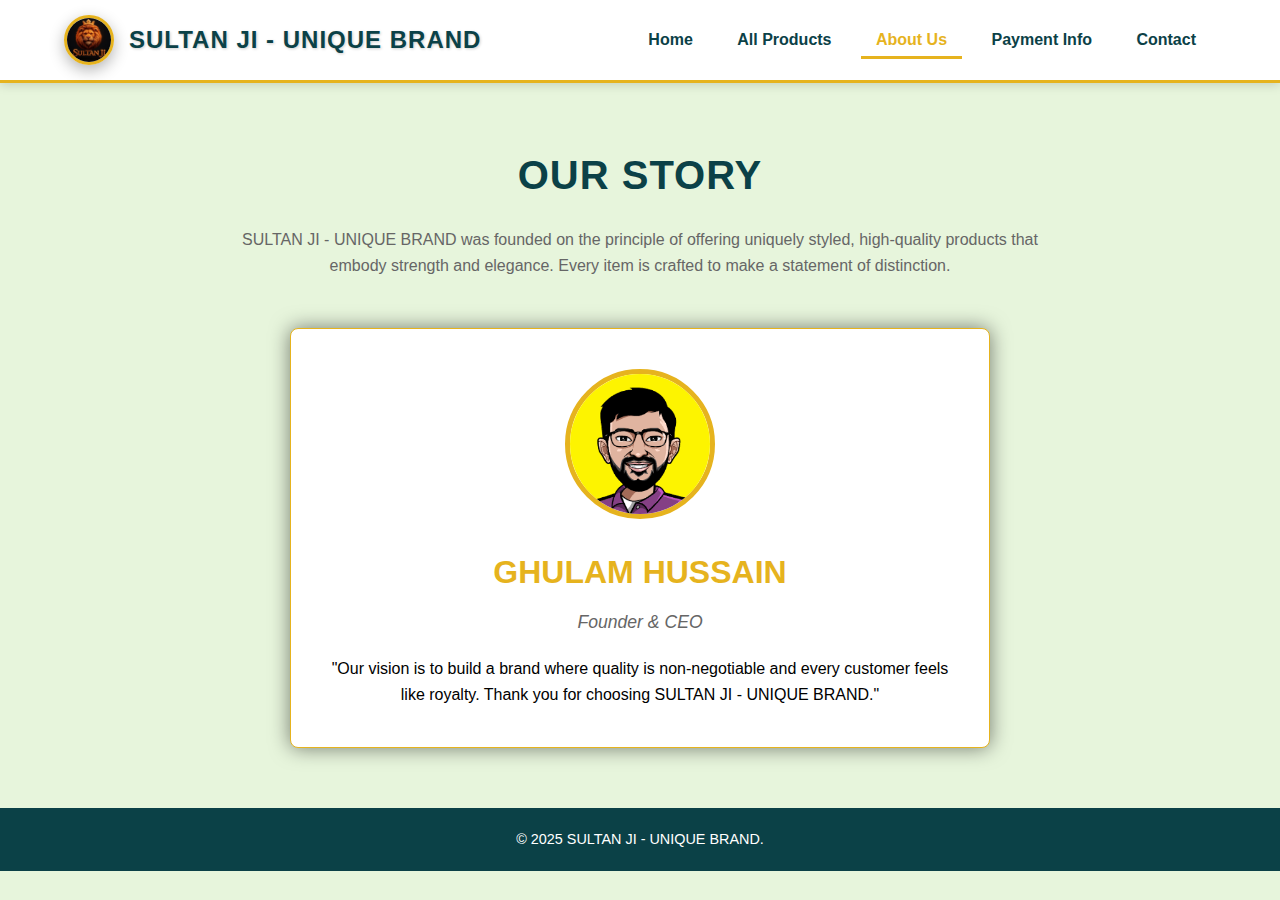
<file: about.html>
<!DOCTYPE html>
<html lang="en">

<head>
    <meta charset="UTF-8">
    <meta name="viewport" content="width=device-width, initial-scale=1.0">
    <title>SULTAN JI - UNIQUE BRAND | About Us</title>
    <link rel="stylesheet" href="style.css">
    <style>
        /* Specific styles for the About page */
        
        .ceo-card {
            background-color: var(--surface-color);
            padding: 40px;
            max-width: 700px;
            margin: 0 auto;
            border: 1px solid var(--primary-color);
            border-radius: 8px;
            box-shadow: 0 0 20px rgba(0, 0, 0, 0.5);
        }
        
        .ceo-pic {
            width: 150px;
            height: 150px;
            object-fit: cover;
            border-radius: 50%;
            border: 5px solid var(--primary-color);
            margin-bottom: 20px;
        }
    </style>
</head>

<body>

    <header class="luxury-header">
        <div class="logo-container">
            <img src="SULTAN_JI_LOGO.jpg" alt="Sultan Ji Logo" class="logo-img">
            <h1>SULTAN JI - UNIQUE BRAND</h1>
        </div>
        <nav>
            <a href="index.html">Home</a>
            <a href="products.html">All Products</a>
            <a href="about.html" class="active">About Us</a>
            <a href="payment.html">Payment Info</a>
            <a href="contact.html">Contact</a>
        </nav>
    </header>

    <section class="about-section">
        <h2>Our Story</h2>
        <p style="max-width: 800px; margin: 0 auto 50px; color: var(--subtle-text);">
            SULTAN JI - UNIQUE BRAND was founded on the principle of offering uniquely styled, high-quality products that embody strength and elegance. Every item is crafted to make a statement of distinction.
        </p>

        <div class="ceo-card">
            <img src="images (1).png" alt="CEO Ghulam Hussain" class="ceo-pic">
            <h3 style="color: var(--primary-color); font-size: 2em; margin-bottom: 10px;">GHULAM HUSSAIN</h3>
            <p style="font-size: 1.1em; color: var(--subtle-text); font-style: italic;">Founder & CEO</p>
            <p style="margin-top: 20px;">
                "Our vision is to build a brand where quality is non-negotiable and every customer feels like royalty. Thank you for choosing SULTAN JI - UNIQUE BRAND."
            </p>
        </div>
    </section>


    <footer>
        <p>&copy; 2025 SULTAN JI - UNIQUE BRAND.</p>
    </footer>

</body>

</html>
</file>
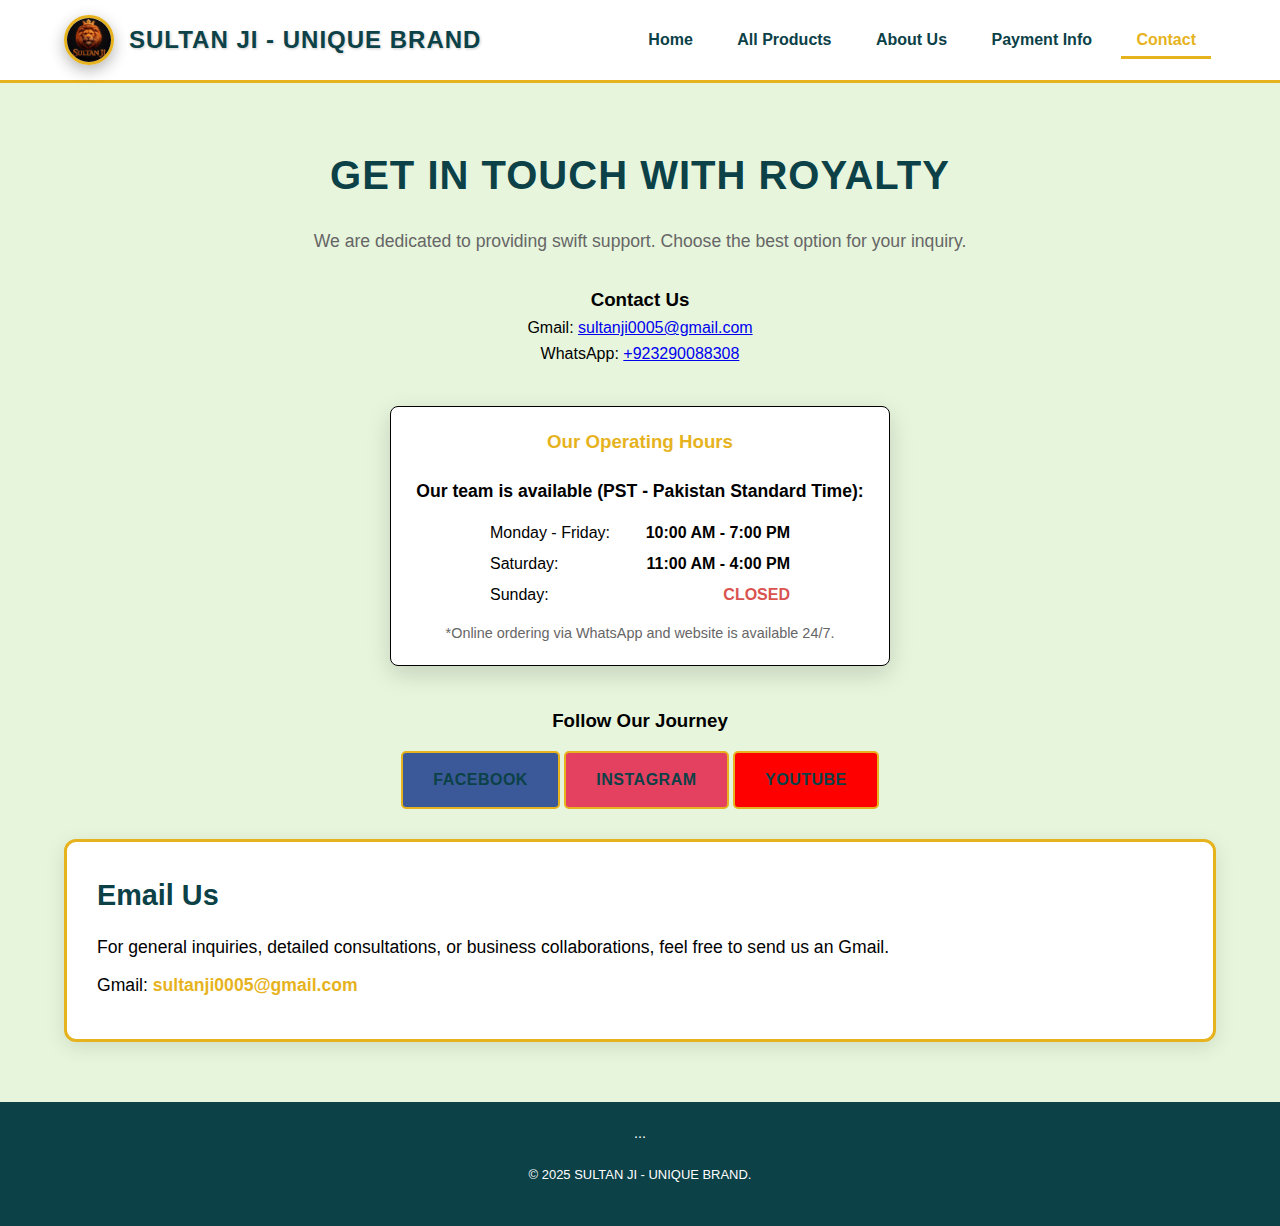
<file: contact.html>
<!DOCTYPE html>
<html lang="en">

<head>
    <meta charset="UTF-8">
    <meta name="viewport" content="width=device-width, initial-scale=1.0">
    <title>SULTAN JI - UNIQUE BRAND | Contact Us</title>
    <link rel="stylesheet" href="style.css">
</head>

<body>

    <header class="luxury-header">
        <div class="logo-container">
            <img src="SULTAN_JI_LOGO.jpg" alt="Sultan Ji Logo" class="logo-img">
            <h1>SULTAN JI - UNIQUE BRAND</h1>
        </div>
        <nav>
            <a href="index.html">Home</a>
            <a href="products.html">All Products</a>
            <a href="about.html">About Us</a>
            <a href="payment.html">Payment Info</a>
            <a href="contact.html" class="active">Contact</a>
        </nav>
    </header>

    <section class="contact-section">
        <h2>Get In Touch With Royalty</h2>
        <div class="contact-container">
            <p style="font-size: 1.1em; color: var(--subtle-text); margin-bottom: 30px;">
                We are dedicated to providing swift support. Choose the best option for your inquiry.
            </p>

            <div class="footer-section contact-info-footer">
                <h3>Contact Us</h3>
                <p>Gmail: <a href="mailto:sultanji0005@gmail.com">sultanji0005@gmail.com</a></p>
                <p>WhatsApp: <a href="https://wa.me/923290088308" target="_blank">+923290088308</a></p>
            </div>
        </div>
        </div>

        <div class="contact-box " style="margin-top: 40px; text-align: center; border: 1px solid var(--text-color); padding: 20px; border-radius: 8px; ">
            <h3>Our Operating Hours</h3>
            <p style="font-size: 1.1em; font-weight: bold; margin-bottom: 15px; ">
                Our team is available (PST - Pakistan Standard Time):
            </p>
            <ul style="list-style: none; padding: 0; max-width: 300px; margin: 0 auto; text-align: left; ">
                <li style="display: flex; justify-content: space-between; margin-bottom: 5px; ">
                    <span>Monday - Friday:</span>
                    <span style="font-weight: bold; ">10:00 AM - 7:00 PM</span>
                </li>
                <li style="display: flex; justify-content: space-between; margin-bottom: 5px; ">
                    <span>Saturday:</span>
                    <span style="font-weight: bold; ">11:00 AM - 4:00 PM</span>
                </li>
                <li style="display: flex; justify-content: space-between; ">
                    <span>Sunday:</span>
                    <span style="font-weight: bold; color: #d9534f; ">CLOSED</span>
                </li>
            </ul>
            <p style="font-size: 0.9em; margin-top: 15px; color: var(--subtle-text); ">
                *Online ordering via WhatsApp and website is available 24/7.
            </p>
        </div>
        <div class="social-links-contact ">
            <h3>Follow Our Journey</h3>
            <div class="social-btn-group ">
                <a href="https://www.facebook.com/profile.php?id=61578624743232https://www.facebook.com/profile.php?id=61578624743232" target="_blank " class="luxury-btn " style="background-color: #3b5998; ">Facebook</a>
                <a href="https://www.instagram.com/sult.anji_official" target="_blank " class="luxury-btn " style="background-color: #E4405F; ">Instagram</a>
                <a href="# " target="_blank " class="luxury-btn " style="background-color: #ff0000; ">Youtube</a>
            </div>
        </div>

        </div>
        <div class="detail-item">
            <h3>Email Us</h3>
            <p>For general inquiries, detailed consultations, or business collaborations, feel free to send us an Gmail.</p>

            <p>Gmail: <a href="mailto:sultanji0005@gmail.com">sultanji0005@gmail.com</a></p>

        </div>
        </div>
        </div>
    </section>

    <footer>
        ...
        </div>
        </section>

        <footer>
            <p>&copy; 2025 SULTAN JI - UNIQUE BRAND.</p>
        </footer>

</body>

</html>
</file>
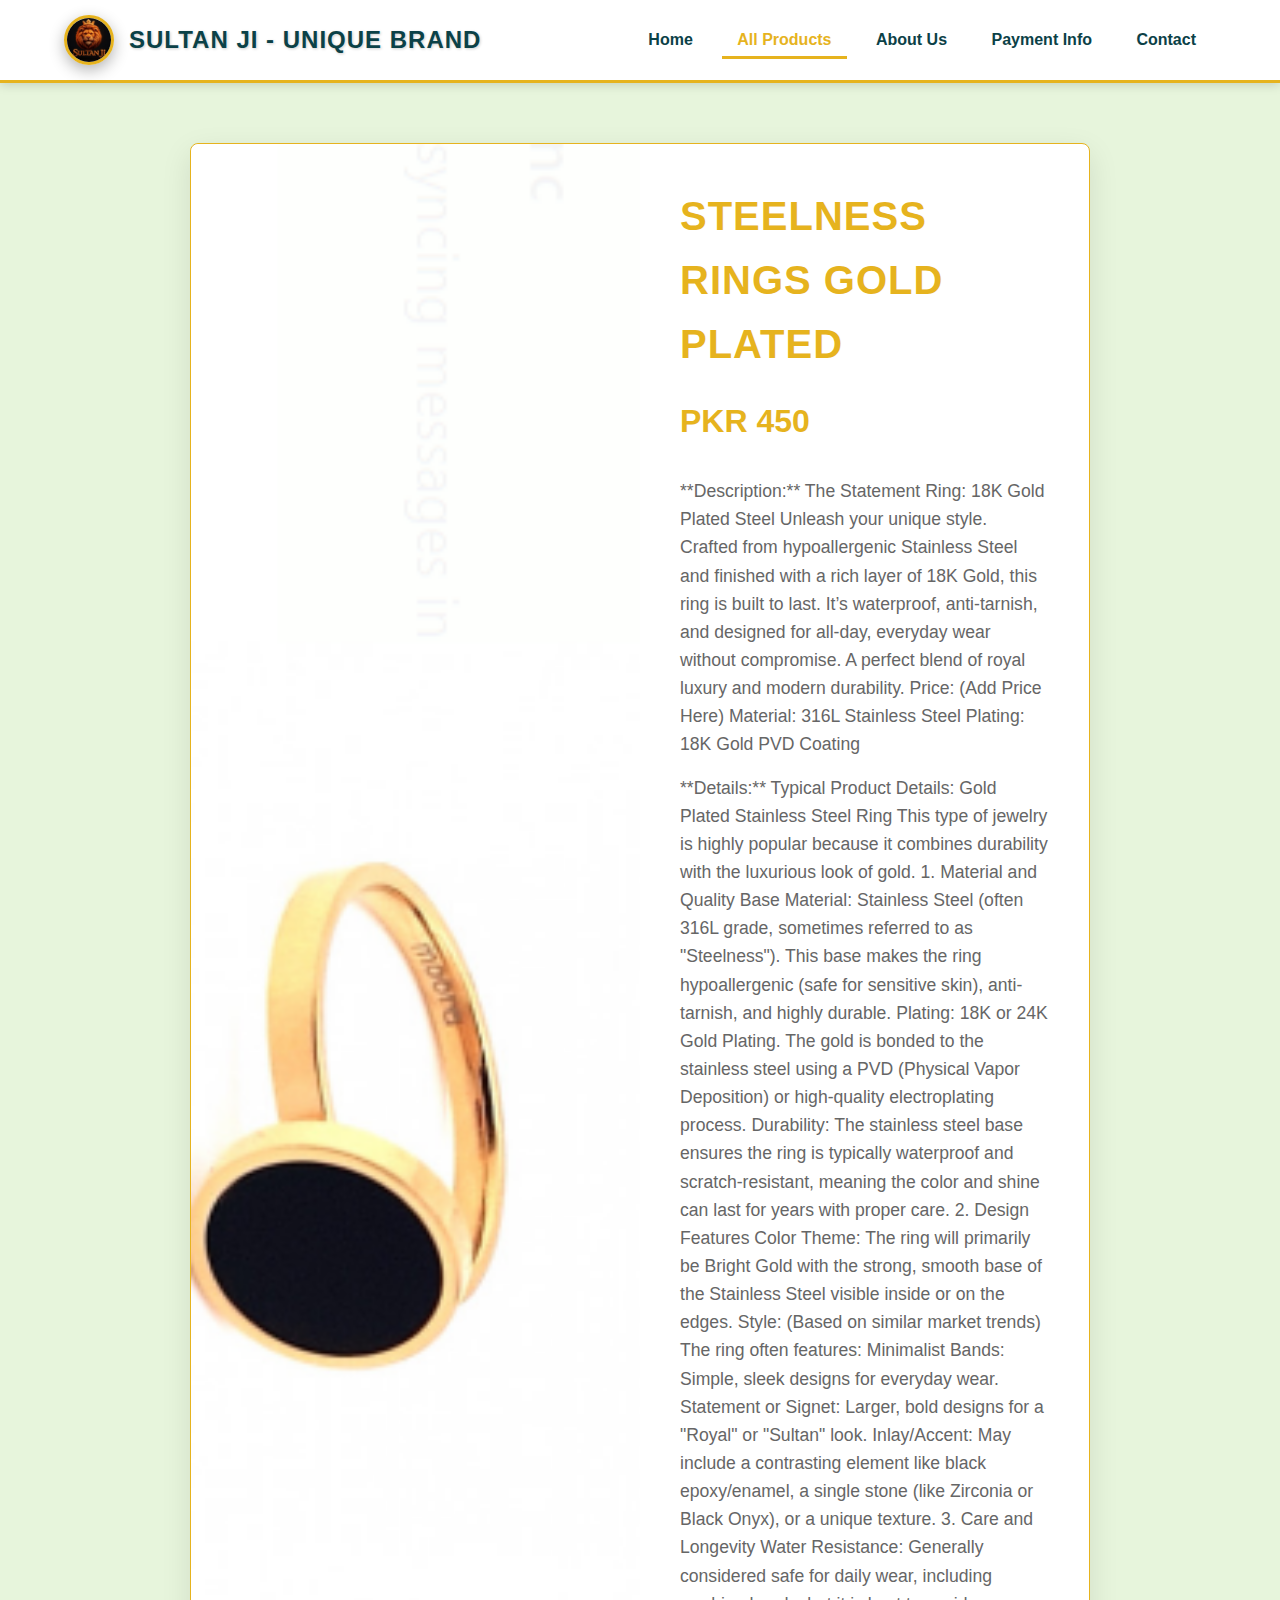
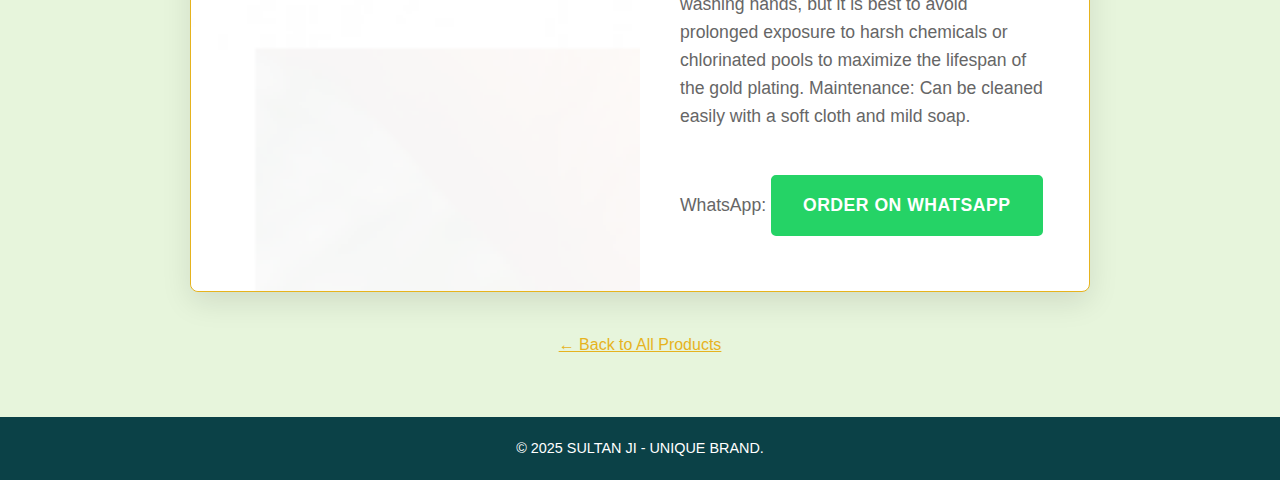
<file: detail-product1.html>
<!DOCTYPE html>
<html lang="en">

<head>
    <meta charset="UTF-8">
    <meta name="viewport" content="width=device-width, initial-scale=1.0">
    <title>SULTAN JI | Steelness rings gold plated</title>
    <link rel="stylesheet" href="style.css">
    <style>
        /* Specific styles for the Detail page */
        
        .detail-card {
            display: flex;
            max-width: 900px;
            margin: 0 auto;
            background-color: var(--surface-color);
            border: 1px solid var(--primary-color);
            border-radius: 8px;
            text-align: left;
        }
        
        .detail-card img {
            width: 50%;
            object-fit: cover;
            border-radius: 8px 0 0 8px;
        }
        
        .product-info-detail {
            width: 50%;
            padding: 40px;
        }
        
        .product-info-detail h2 {
            text-align: left;
            margin-bottom: 20px;
            font-size: 2.5em;
        }
        
        .product-info-detail .price {
            font-size: 2em;
            color: var(--primary-color);
            margin-bottom: 30px;
            font-weight: bold;
        }
        
        .product-info-detail p {
            margin-bottom: 15px;
            color: var(--subtle-text);
        }
        
        .whatsapp-btn {
            margin-top: 30px;
        }
    </style>
</head>

<body>

    <header class="luxury-header">
        <div class="logo-container">
            <img src="SULTAN_JI_LOGO.jpg" alt="Sultan Ji Logo" class="logo-img">
            <h1>SULTAN JI - UNIQUE BRAND</h1>
        </div>
        <nav>
            <a href="index.html">Home</a>
            <a href="products.html" class="active">All Products</a>
            <a href="about.html">About Us</a>
            <a href="payment.html">Payment Info</a>
            <a href="contact.html">Contact</a>
        </nav>
    </header>

    <section class="product-detail-section">
        <div class="detail-card">
            <img src="product1.png" alt="Golden Emblem Shirt">
            <div class="product-info-detail">
                <h2>Steelness rings gold plated</h2>
                <p class="price">PKR 450</p>
                <p>
                    **Description:** The Statement Ring: 18K Gold Plated Steel Unleash your unique style. Crafted from hypoallergenic Stainless Steel and finished with a rich layer of 18K Gold, this ring is built to last. It’s waterproof, anti-tarnish, and designed for all-day,
                    everyday wear without compromise. A perfect blend of royal luxury and modern durability. Price: (Add Price Here) Material: 316L Stainless Steel Plating: 18K Gold PVD Coating
                </p>
                <p>
                    **Details:** Typical Product Details: Gold Plated Stainless Steel Ring This type of jewelry is highly popular because it combines durability with the luxurious look of gold. 1. Material and Quality Base Material: Stainless Steel (often 316L grade, sometimes
                    referred to as "Steelness"). This base makes the ring hypoallergenic (safe for sensitive skin), anti-tarnish, and highly durable. Plating: 18K or 24K Gold Plating. The gold is bonded to the stainless steel using a PVD (Physical Vapor
                    Deposition) or high-quality electroplating process. Durability: The stainless steel base ensures the ring is typically waterproof and scratch-resistant, meaning the color and shine can last for years with proper care. 2. Design Features
                    Color Theme: The ring will primarily be Bright Gold with the strong, smooth base of the Stainless Steel visible inside or on the edges. Style: (Based on similar market trends) The ring often features: Minimalist Bands: Simple, sleek
                    designs for everyday wear. Statement or Signet: Larger, bold designs for a "Royal" or "Sultan" look. Inlay/Accent: May include a contrasting element like black epoxy/enamel, a single stone (like Zirconia or Black Onyx), or a unique
                    texture. 3. Care and Longevity Water Resistance: Generally considered safe for daily wear, including washing hands, but it is best to avoid prolonged exposure to harsh chemicals or chlorinated pools to maximize the lifespan of the
                    gold plating. Maintenance: Can be cleaned easily with a soft cloth and mild soap.
                </p>
                <p>WhatsApp:
                    <a href="https://wa.me/923290088308?text=Hello%20Sultan%20Ji,%20I%20want%20to%20order%20Steelness rings gold plated%20(PKR%450)" target="_blank" +923290088308 class="whatsapp-btn luxury-btn" a>
                Order on WhatsApp
                </a>
            </div>
        </div>
        <a href="products.html" style="margin-top: 40px; display: block; color: var(--primary-color);">← Back to All Products</a>
    </section>

    <footer>
        <p>&copy; 2025 SULTAN JI - UNIQUE BRAND.</p>
    </footer>

</body>

</html>
</file>
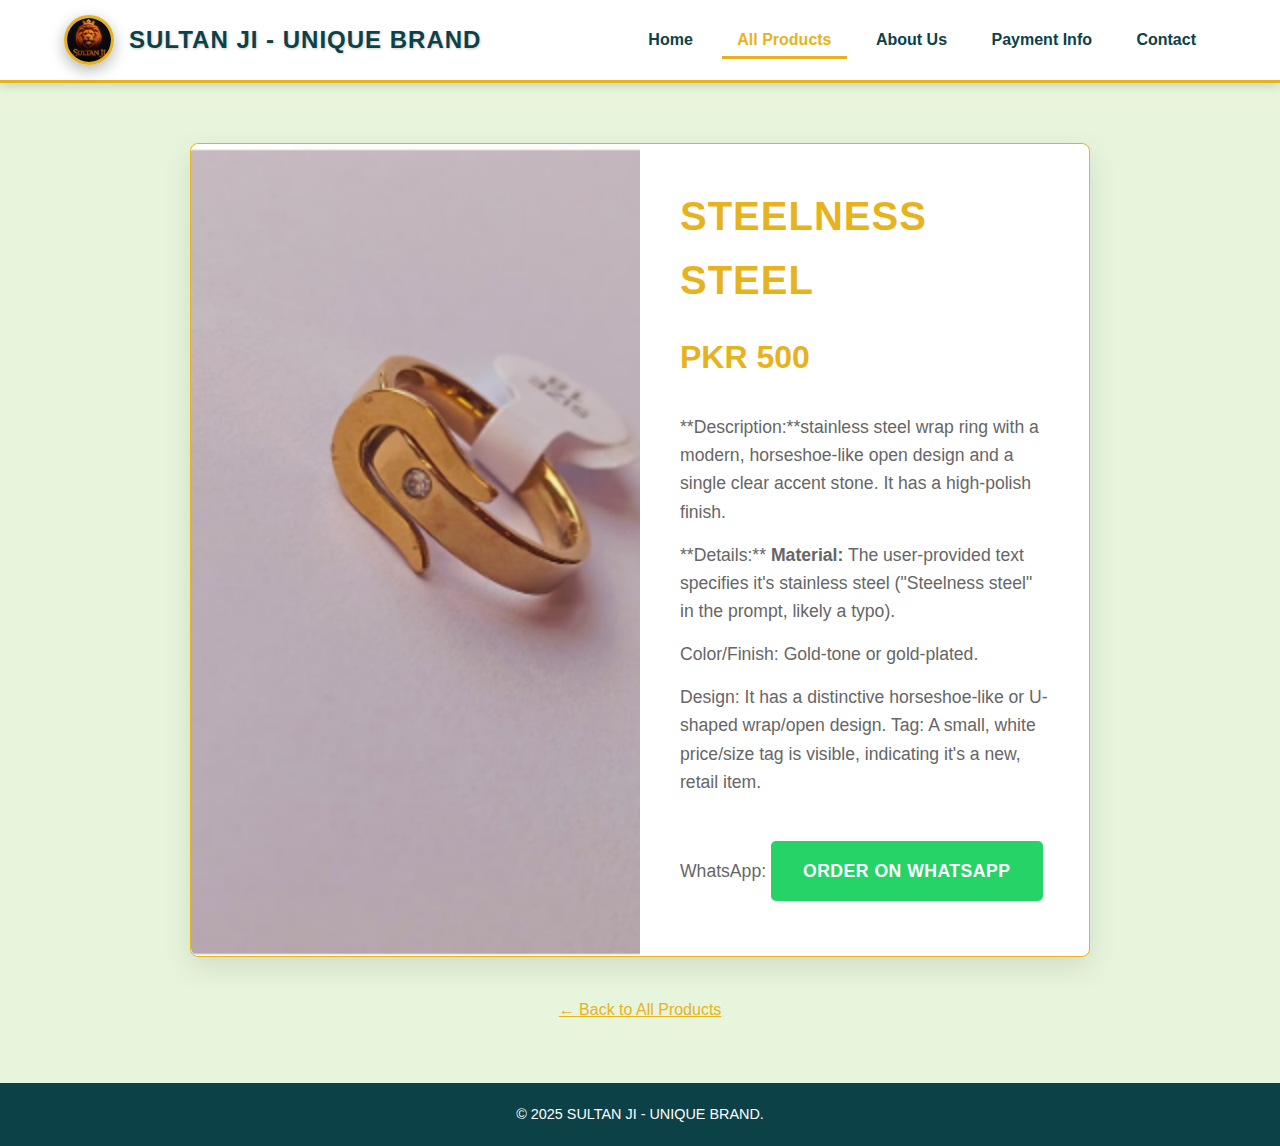
<file: detail-product2.html>
<!DOCTYPE html>
<html lang="en">

<head>
    <meta charset="UTF-8">
    <meta name="viewport" content="width=device-width, initial-scale=1.0">
    <title>SULTAN JI | Steelness steel
        <!DOCTYPE html>
        <html lang="en">

        <head>
            <meta charset="UTF-8">
            <meta name="viewport" content="width=device-width, initial-scale=1.0">
            <title>SULTAN JI | Steelness steel</title>
            <link rel="stylesheet" href="style.css">
            <style>
                /* Specific styles for the Detail page */
                
                .detail-card {
                    display: flex;
                    max-width: 900px;
                    margin: 0 auto;
                    background-color: var(--surface-color);
                    border: 1px solid var(--primary-color);
                    border-radius: 8px;
                    text-align: left;
                }
                
                .detail-card img {
                    width: 50%;
                    object-fit: cover;
                    border-radius: 8px 0 0 8px;
                }
                
                .product-info-detail {
                    width: 50%;
                    padding: 40px;
                }
                
                .product-info-detail h2 {
                    text-align: left;
                    margin-bottom: 20px;
                    font-size: 2.5em;
                }
                
                .product-info-detail .price {
                    font-size: 2em;
                    color: var(--primary-color);
                    margin-bottom: 30px;
                    font-weight: bold;
                }
                
                .product-info-detail p {
                    margin-bottom: 15px;
                    color: var(--subtle-text);
                }
                
                .whatsapp-btn {
                    margin-top: 30px;
                }
            </style>
        </head>

        <body>

            <header class="luxury-header">
                <div class="logo-container">
                    <img src="SULTAN_JI_LOGO.jpg" alt="Sultan Ji Logo" class="logo-img">
                    <h1>SULTAN JI - UNIQUE BRAND</h1>
                </div>
                <nav>
                    <a href="index.html">Home</a>
                    <a href="products.html" class="active">All Products</a>
                    <a href="about.html">About Us</a>
                    <a href="payment.html">Payment Info</a>
                    <a href="contact.html">Contact</a>
                </nav>
            </header>

            <section class="product-detail-section">
                <div class="detail-card">
                    <img src="Screenshot .png" alt="Steelness steel">
                    <div class="product-info-detail">
                        <h2> Steelness steel</h2>
                        <p class="price">PKR 500</p>
                        <p>
                            **Description:**stainless steel wrap ring with a modern, horseshoe-like open design and a single clear accent stone. It has a high-polish finish.
                            <p>
                                **Details:**
                                <B> Material:</B> The user-provided text specifies it's stainless steel ("Steelness steel" in the prompt, likely a typo).</p>
                            <p> Color/Finish: Gold-tone or gold-plated.</p>
                            <p> Design: It has a distinctive horseshoe-like or U-shaped wrap/open design. Tag: A small, white price/size tag is visible, indicating it's a new, retail item.
                            </p>
                            <p>WhatsApp:
                                <a href="https://wa.me/923290088308?text=Hello%20Sultan%20Ji,%20I%20want%20to%20order%20 Steelness steel%20(PKR%500)" target="_blank" +923290088308 class="whatsapp-btn luxury-btn" a>
                Order on WhatsApp
                </a>
                    </div>
                </div>
                <a href="products.html" style="margin-top: 40px; display: block; color: var(--primary-color);">← Back to All Products</a>
            </section>


        </body>


        <link rel="stylesheet" href="style.css">
        <style>
            /* Specific styles for the Detail page */
            
            .detail-card {
                display: flex;
                max-width: 900px;
                margin: 0 auto;
                background-color: var(--surface-color);
                border: 1px solid var(--primary-color);
                border-radius: 8px;
                text-align: left;
            }
            
            .detail-card img {
                width: 50%;
                object-fit: cover;
                border-radius: 8px 0 0 8px;
            }
            
            .product-info-detail {
                width: 50%;
                padding: 40px;
            }
            
            .product-info-detail h2 {
                text-align: left;
                margin-bottom: 20px;
                font-size: 2.5em;
            }
            
            .product-info-detail .price {
                font-size: 2em;
                color: var(--primary-color);
                margin-bottom: 30px;
                font-weight: bold;
            }
            
            .product-info-detail p {
                margin-bottom: 15px;
                color: var(--subtle-text);
            }
            
            .whatsapp-btn {
                margin-top: 30px;
            }
        </style>
</head>


<footer>
    <p>&copy; 2025 SULTAN JI - UNIQUE BRAND.</p>
</footer>

</body>

</html>
</file>
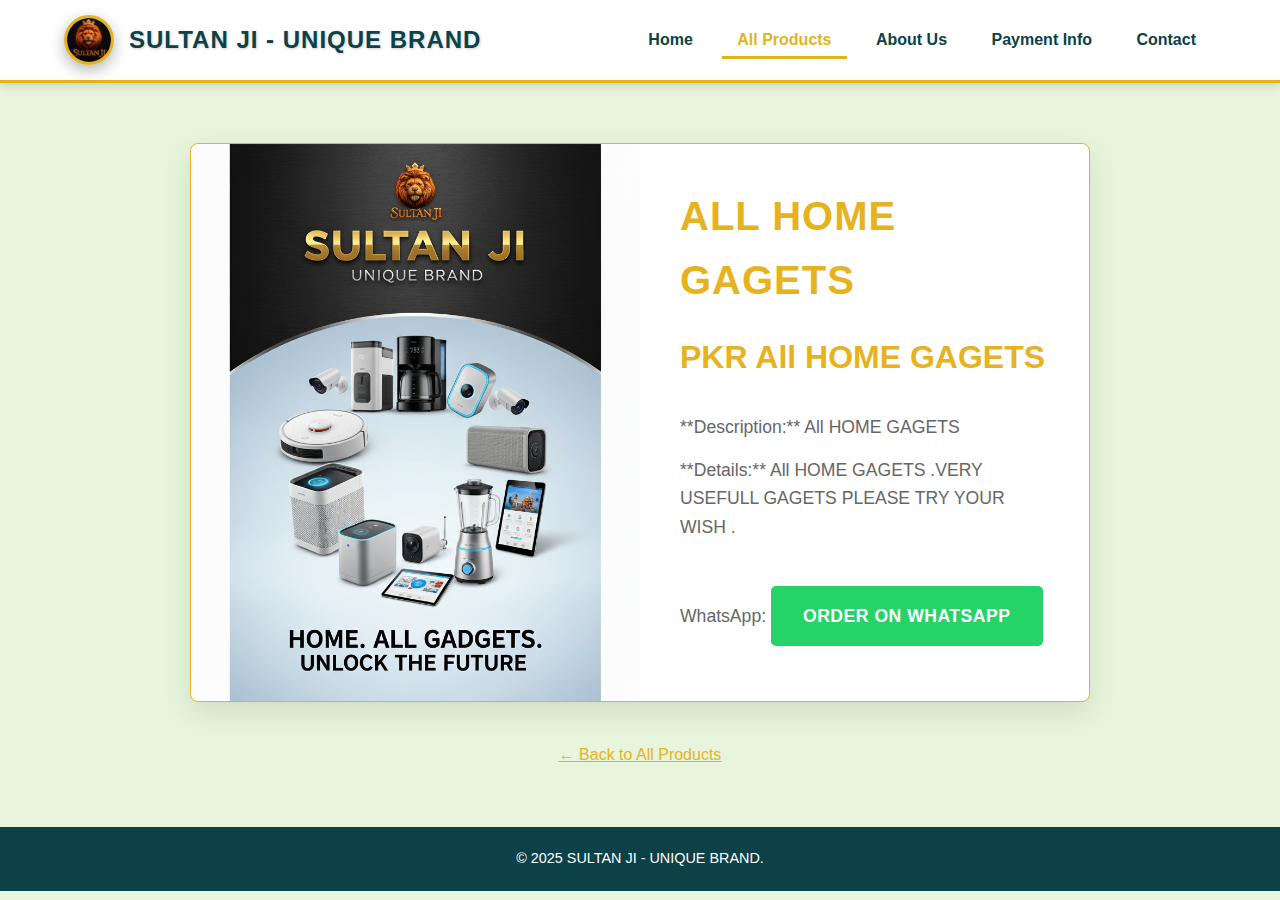
<file: detail-product3.html>
<!DOCTYPE html>
<html lang="en">

<head>
    <meta charset="UTF-8">
    <meta name="viewport" content="width=device-width, initial-scale=1.0">
    <title>SULTAN JI | All HOME GAGETS </title>
    <link rel="stylesheet" href="style.css">
    <style>
        /* Specific styles for the Detail page */
        
        .detail-card {
            display: flex;
            max-width: 900px;
            margin: 0 auto;
            background-color: var(--surface-color);
            border: 1px solid var(--primary-color);
            border-radius: 8px;
            text-align: left;
        }
        
        .detail-card img {
            width: 50%;
            object-fit: cover;
            border-radius: 8px 0 0 8px;
        }
        
        .product-info-detail {
            width: 50%;
            padding: 40px;
        }
        
        .product-info-detail h2 {
            text-align: left;
            margin-bottom: 20px;
            font-size: 2.5em;
        }
        
        .product-info-detail .price {
            font-size: 2em;
            color: var(--primary-color);
            margin-bottom: 30px;
            font-weight: bold;
        }
        
        .product-info-detail p {
            margin-bottom: 15px;
            color: var(--subtle-text);
        }
        
        .whatsapp-btn {
            margin-top: 30px;
        }
    </style>
</head>

<body>

    <header class="luxury-header">
        <div class="logo-container">
            <img src="SULTAN_JI_LOGO.jpg" alt="Sultan Ji Logo" class="logo-img">
            <h1>SULTAN JI - UNIQUE BRAND</h1>
        </div>
        <nav>
            <a href="index.html">Home</a>
            <a href="products.html" class="active">All Products</a>
            <a href="about.html">About Us</a>
            <a href="payment.html">Payment Info</a>
            <a href="contact.html">Contact</a>
        </nav>
    </header>

    <section class="product-detail-section">
        <div class="detail-card">
            <img src="HOME GAGETS.png" alt="All HOME GAGETS">
            <div class="product-info-detail">
                <h2> All HOME GAGETS</h2>
                <p class="price">PKR All HOME GAGETS</p>
                <p>
                    **Description:** All HOME GAGETS
                </p>
                <p>
                    **Details:** All HOME GAGETS .VERY USEFULL GAGETS PLEASE TRY YOUR WISH .
                </p>
                <p>WhatsApp:
                    <a href="https://wa.me/923290088308?text=Hello%20Sultan%20Ji,%20I%20want%20to%20order%20 All HOME GAGETS%20(PKR%)" target="_blank" +923290088308 class="whatsapp-btn luxury-btn" a>
                Order on WhatsApp
                </a>
            </div>
        </div>
        <a href="products.html" style="margin-top: 40px; display: block; color: var(--primary-color);">← Back to All Products</a>
    </section>

    <footer>
        <p>&copy; 2025 SULTAN JI - UNIQUE BRAND.</p>
    </footer>

</body>

</html>
</file>
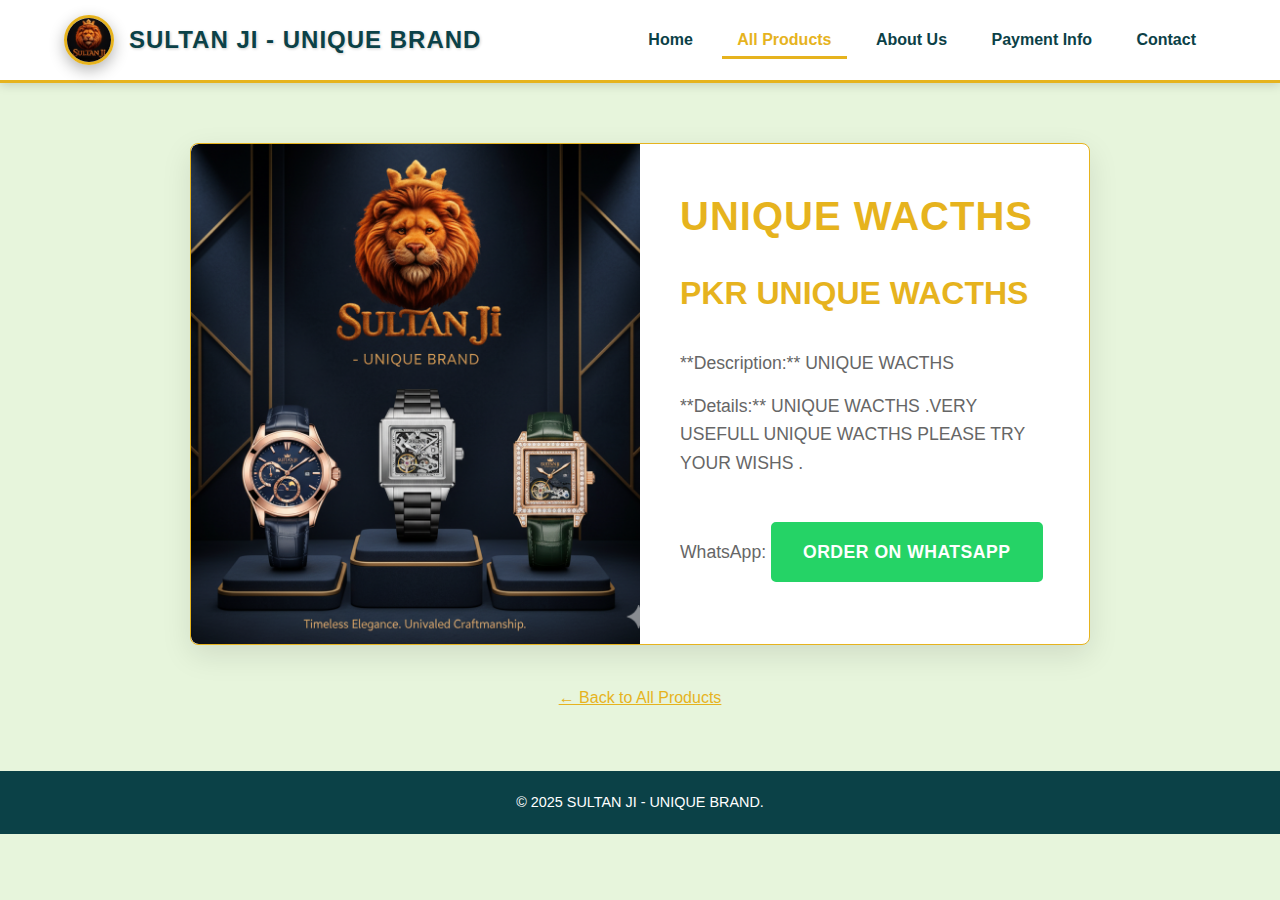
<file: detail-product4.HTML>
<!DOCTYPE html>
<html lang="en">

<head>
    <meta charset="UTF-8">
    <meta name="viewport" content="width=device-width, initial-scale=1.0">
    <title>SULTAN JI | UNIQUE WACTHS </title>
    <link rel="stylesheet" href="style.css">
    <style>
        /* Specific styles for the Detail page */
        
        .detail-card {
            display: flex;
            max-width: 900px;
            margin: 0 auto;
            background-color: var(--surface-color);
            border: 1px solid var(--primary-color);
            border-radius: 8px;
            text-align: left;
        }
        
        .detail-card img {
            width: 50%;
            object-fit: cover;
            border-radius: 8px 0 0 8px;
        }
        
        .product-info-detail {
            width: 50%;
            padding: 40px;
        }
        
        .product-info-detail h2 {
            text-align: left;
            margin-bottom: 20px;
            font-size: 2.5em;
        }
        
        .product-info-detail .price {
            font-size: 2em;
            color: var(--primary-color);
            margin-bottom: 30px;
            font-weight: bold;
        }
        
        .product-info-detail p {
            margin-bottom: 15px;
            color: var(--subtle-text);
        }
        
        .whatsapp-btn {
            margin-top: 30px;
        }
    </style>
</head>

<body>

    <header class="luxury-header">
        <div class="logo-container">
            <img src="SULTAN_JI_LOGO.jpg" alt="Sultan Ji Logo" class="logo-img">
            <h1>SULTAN JI - UNIQUE BRAND</h1>
        </div>
        <nav>
            <a href="index.html">Home</a>
            <a href="products.html" class="active">All Products</a>
            <a href="about.html">About Us</a>
            <a href="payment.html">Payment Info</a>
            <a href="contact.html">Contact</a>
        </nav>
    </header>

    <section class="product-detail-section">
        <div class="detail-card">
            <img src="UNIQUE WACTHS.png" alt="UNIQUE WACTH">
            <div class="product-info-detail">
                <h2>UNIQUE WACTHS</h2>
                <p class="price">PKR UNIQUE WACTHS</p>
                <p>
                    **Description:** UNIQUE WACTHS
                </p>
                <p>
                    **Details:** UNIQUE WACTHS .VERY USEFULL UNIQUE WACTHS PLEASE TRY YOUR WISHS .
                </p>
                <p>WhatsApp:
                    <a href="https://wa.me/923290088308?text=Hello%20Sultan%20Ji,%20I%20want%20to%20order%20UNIQUE WACTHS%20(PKR%)" target="_blank" +923290088308 class="whatsapp-btn luxury-btn" a>
                Order on WhatsApp
                </a>
            </div>
        </div>
        <a href="products.html" style="margin-top: 40px; display: block; color: var(--primary-color);">← Back to All Products</a>
    </section>

    <footer>
        <p>&copy; 2025 SULTAN JI - UNIQUE BRAND.</p>
    </footer>

</body>

</html>
</file>
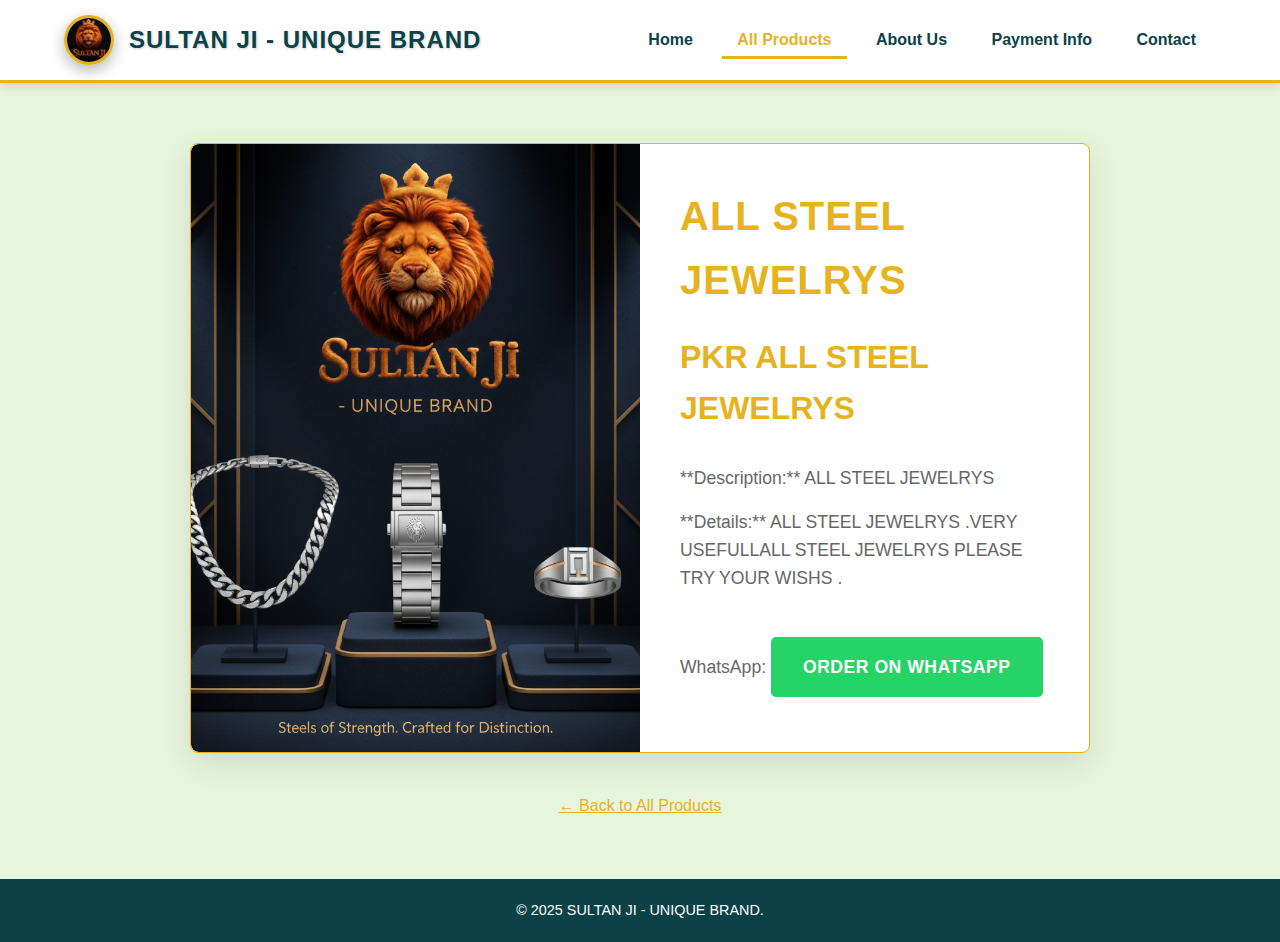
<file: detail-product5.html>
<!DOCTYPE html>
<html lang="en">

<head>
    <meta charset="UTF-8">
    <meta name="viewport" content="width=device-width, initial-scale=1.0">
    <title>SULTAN JI | ALL STEEL JEWELRYS </title>
    <link rel="stylesheet" href="style.css">
    <style>
        /* Specific styles for the Detail page */
        
        .detail-card {
            display: flex;
            max-width: 900px;
            margin: 0 auto;
            background-color: var(--surface-color);
            border: 1px solid var(--primary-color);
            border-radius: 8px;
            text-align: left;
        }
        
        .detail-card img {
            width: 50%;
            object-fit: cover;
            border-radius: 8px 0 0 8px;
        }
        
        .product-info-detail {
            width: 50%;
            padding: 40px;
        }
        
        .product-info-detail h2 {
            text-align: left;
            margin-bottom: 20px;
            font-size: 2.5em;
        }
        
        .product-info-detail .price {
            font-size: 2em;
            color: var(--primary-color);
            margin-bottom: 30px;
            font-weight: bold;
        }
        
        .product-info-detail p {
            margin-bottom: 15px;
            color: var(--subtle-text);
        }
        
        .whatsapp-btn {
            margin-top: 30px;
        }
    </style>
</head>

<body>

    <header class="luxury-header">
        <div class="logo-container">
            <img src="SULTAN_JI_LOGO.jpg" alt="Sultan Ji Logo" class="logo-img">
            <h1>SULTAN JI - UNIQUE BRAND</h1>
        </div>
        <nav>
            <a href="index.html">Home</a>
            <a href="products.html" class="active">All Products</a>
            <a href="about.html">About Us</a>
            <a href="payment.html">Payment Info</a>
            <a href="contact.html">Contact</a>
        </nav>
    </header>

    <section class="product-detail-section">
        <div class="detail-card">
            <img src="ALL STEEL JEWELRYS.png" alt="ALL STEEL JEWELRYS">
            <div class="product-info-detail">
                <h2>ALL STEEL JEWELRYS</h2>
                <p class="price">PKR ALL STEEL JEWELRYS</p>
                <p>
                    **Description:** ALL STEEL JEWELRYS
                </p>
                <p>
                    **Details:** ALL STEEL JEWELRYS .VERY USEFULLALL STEEL JEWELRYS PLEASE TRY YOUR WISHS .
                </p>
                <p>WhatsApp:
                    <a href="https://wa.me/923290088308?text=Hello%20Sultan%20Ji,%20I%20want%20to%20order%20ALL STEEL JEWELRYS%20(PKR%)" target="_blank" +923290088308 class="whatsapp-btn luxury-btn" a>
                Order on WhatsApp
                </a>
            </div>
        </div>
        <a href="products.html" style="margin-top: 40px; display: block; color: var(--primary-color);">← Back to All Products</a>
    </section>

    <footer>
        <p>&copy; 2025 SULTAN JI - UNIQUE BRAND.</p>
    </footer>

</body>

</html>
</file>
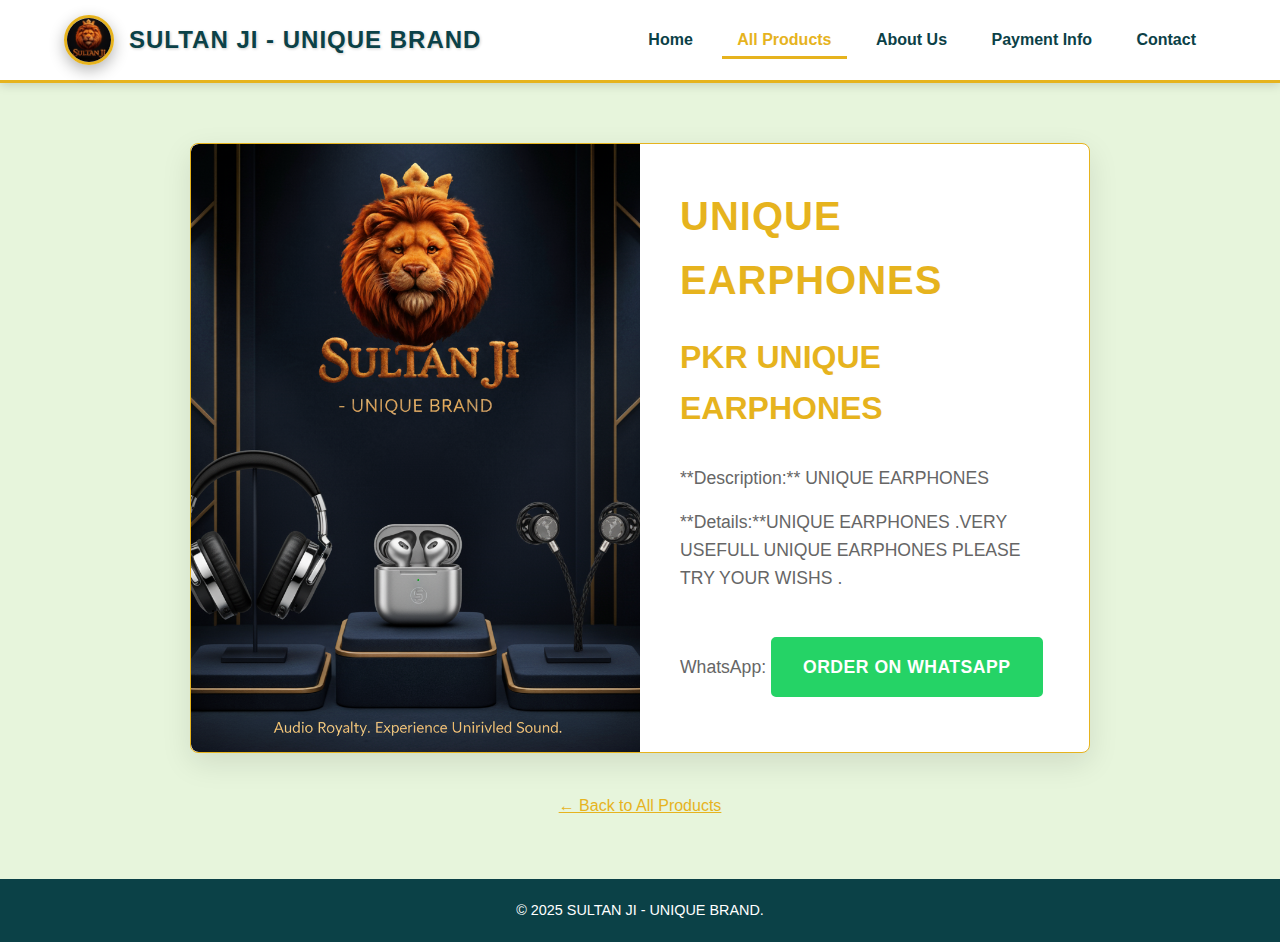
<file: detail-product6.html>
<!DOCTYPE html>
<html lang="en">

<head>
    <meta charset="UTF-8">
    <meta name="viewport" content="width=device-width, initial-scale=1.0">
    <title>SULTAN JI |UNIQUE EARPHONES</title>
    <link rel="stylesheet" href="style.css">
    <style>
        /* Specific styles for the Detail page */
        
        .detail-card {
            display: flex;
            max-width: 900px;
            margin: 0 auto;
            background-color: var(--surface-color);
            border: 1px solid var(--primary-color);
            border-radius: 8px;
            text-align: left;
        }
        
        .detail-card img {
            width: 50%;
            object-fit: cover;
            border-radius: 8px 0 0 8px;
        }
        
        .product-info-detail {
            width: 50%;
            padding: 40px;
        }
        
        .product-info-detail h2 {
            text-align: left;
            margin-bottom: 20px;
            font-size: 2.5em;
        }
        
        .product-info-detail .price {
            font-size: 2em;
            color: var(--primary-color);
            margin-bottom: 30px;
            font-weight: bold;
        }
        
        .product-info-detail p {
            margin-bottom: 15px;
            color: var(--subtle-text);
        }
        
        .whatsapp-btn {
            margin-top: 30px;
        }
    </style>
</head>

<body>

    <header class="luxury-header">
        <div class="logo-container">
            <img src="SULTAN_JI_LOGO.jpg" alt="Sultan Ji Logo" class="logo-img">
            <h1>SULTAN JI - UNIQUE BRAND</h1>
        </div>
        <nav>
            <a href="index.html">Home</a>
            <a href="products.html" class="active">All Products</a>
            <a href="about.html">About Us</a>
            <a href="payment.html">Payment Info</a>
            <a href="contact.html">Contact</a>
        </nav>
    </header>

    <section class="product-detail-section">
        <div class="detail-card">
            <img src="UNIQUE EARPHONES.png" alt="UNIQUE EARPHONES">
            <div class="product-info-detail">
                <h2>UNIQUE EARPHONES</h2>
                <p class="price">PKR UNIQUE EARPHONES</p>
                <p>
                    **Description:** UNIQUE EARPHONES
                </p>
                <p>
                    **Details:**UNIQUE EARPHONES .VERY USEFULL UNIQUE EARPHONES PLEASE TRY YOUR WISHS .
                </p>
                <p>WhatsApp:
                    <a href="https://wa.me/923290088308?text=Hello%20Sultan%20Ji,%20I%20want%20to%20order%20UNIQUE EARPHONES%20(PKR%)" target="_blank" +923290088308 class="whatsapp-btn luxury-btn" a>
                Order on WhatsApp
                </a>
            </div>
        </div>
        <a href="products.html" style="margin-top: 40px; display: block; color: var(--primary-color);">← Back to All Products</a>
    </section>

    <footer>
        <p>&copy; 2025 SULTAN JI - UNIQUE BRAND.</p>
    </footer>

</body>

</html>
</file>
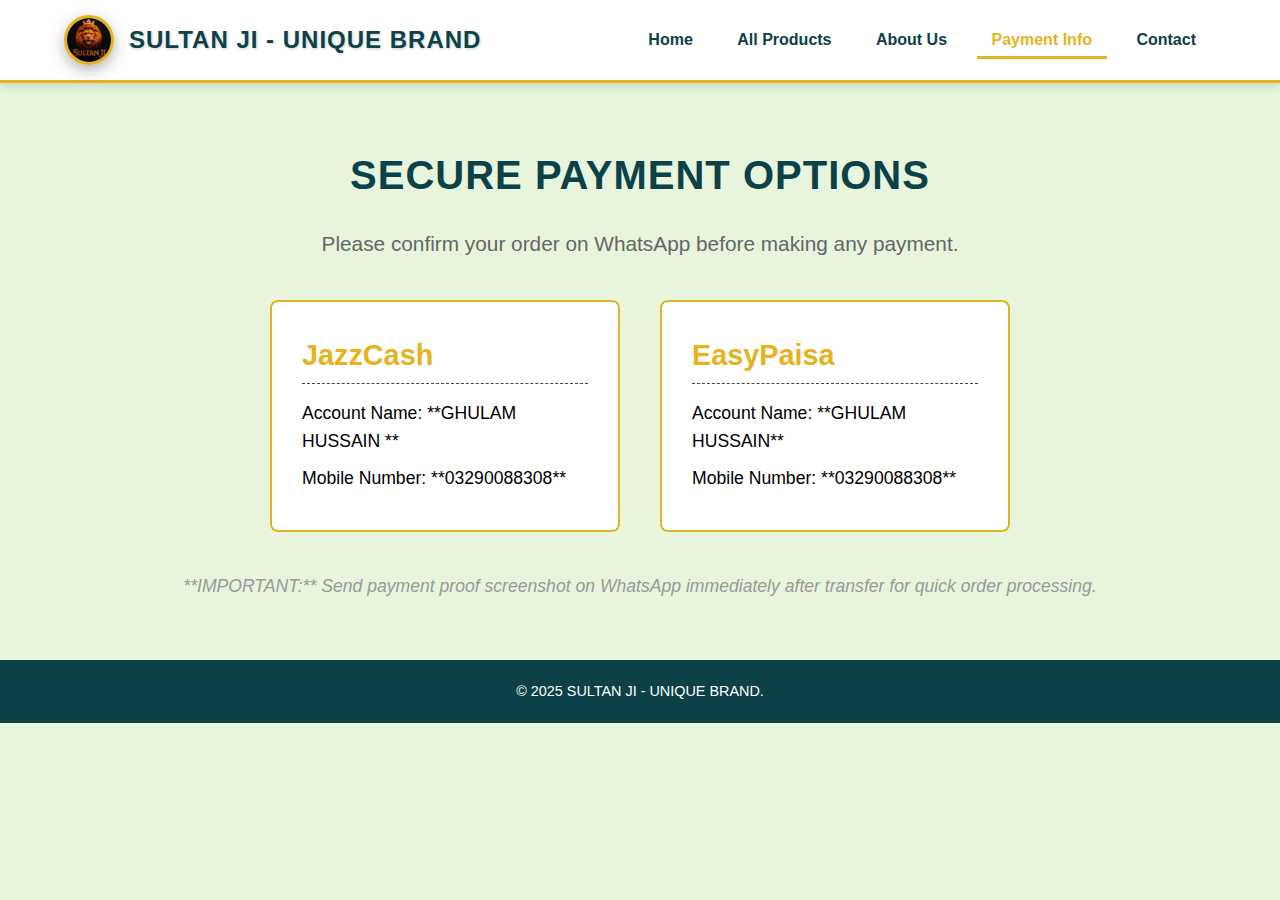
<file: payment.html>
<!DOCTYPE html>
<html lang="en">

<head>
    <meta charset="UTF-8">
    <meta name="viewport" content="width=device-width, initial-scale=1.0">
    <title>SULTAN JI - UNIQUE BRAND | Payment Info</title>
    <link rel="stylesheet" href="style.css">
    <style>
        .payment-methods {
            display: flex;
            justify-content: center;
            gap: 40px;
            margin: 30px 0;
        }
        
        .payment-box {
            background-color: var(--surface-color);
            padding: 30px;
            border-radius: 8px;
            border: 2px solid var(--primary-color);
            width: 350px;
            text-align: left;
        }
        
        .payment-box h3 {
            color: var(--primary-color);
            margin-bottom: 15px;
            font-size: 1.8em;
            border-bottom: 1px dashed #444;
            padding-bottom: 5px;
        }
        
        .payment-box p {
            font-size: 1.1em;
            margin-bottom: 8px;
        }
        
        .note {
            font-style: italic;
            color: #999;
            margin-top: 40px;
            font-size: 1.1em;
        }
    </style>
</head>

<body>

    <header class="luxury-header">
        <div class="logo-container">
            <img src="SULTAN_JI_LOGO.jpg" alt="Sultan Ji Logo" class="logo-img">
            <h1>SULTAN JI - UNIQUE BRAND</h1>
        </div>
        <nav>
            <a href="index.html">Home</a>
            <a href="products.html">All Products</a>
            <a href="about.html">About Us</a>
            <a href="payment.html" class="active">Payment Info</a>
            <a href="contact.html">Contact</a>
        </nav>
    </header>

    <section class="payments-section">
        <h2>Secure Payment Options</h2>
        <p style="font-size: 1.3em; margin-bottom: 40px; color: var(--subtle-text);">
            Please confirm your order on WhatsApp before making any payment.
        </p>
        <div class="payment-methods">
            <div class="payment-box">
                <h3>JazzCash</h3>
                <p>Account Name: **GHULAM HUSSAIN **</p>
                <p>Mobile Number: **03290088308**</p>
            </div>
            <div class="payment-box">
                <h3>EasyPaisa</h3>
                <p>Account Name: **GHULAM HUSSAIN**</p>
                <p>Mobile Number: **03290088308**</p>
            </div>
        </div>
        <p class="note">**IMPORTANT:** Send payment proof screenshot on WhatsApp immediately after transfer for quick order processing.</p>
    </section>

    <footer>
        <p>&copy; 2025 SULTAN JI - UNIQUE BRAND.</p>
    </footer>

</body>

</html>
</file>
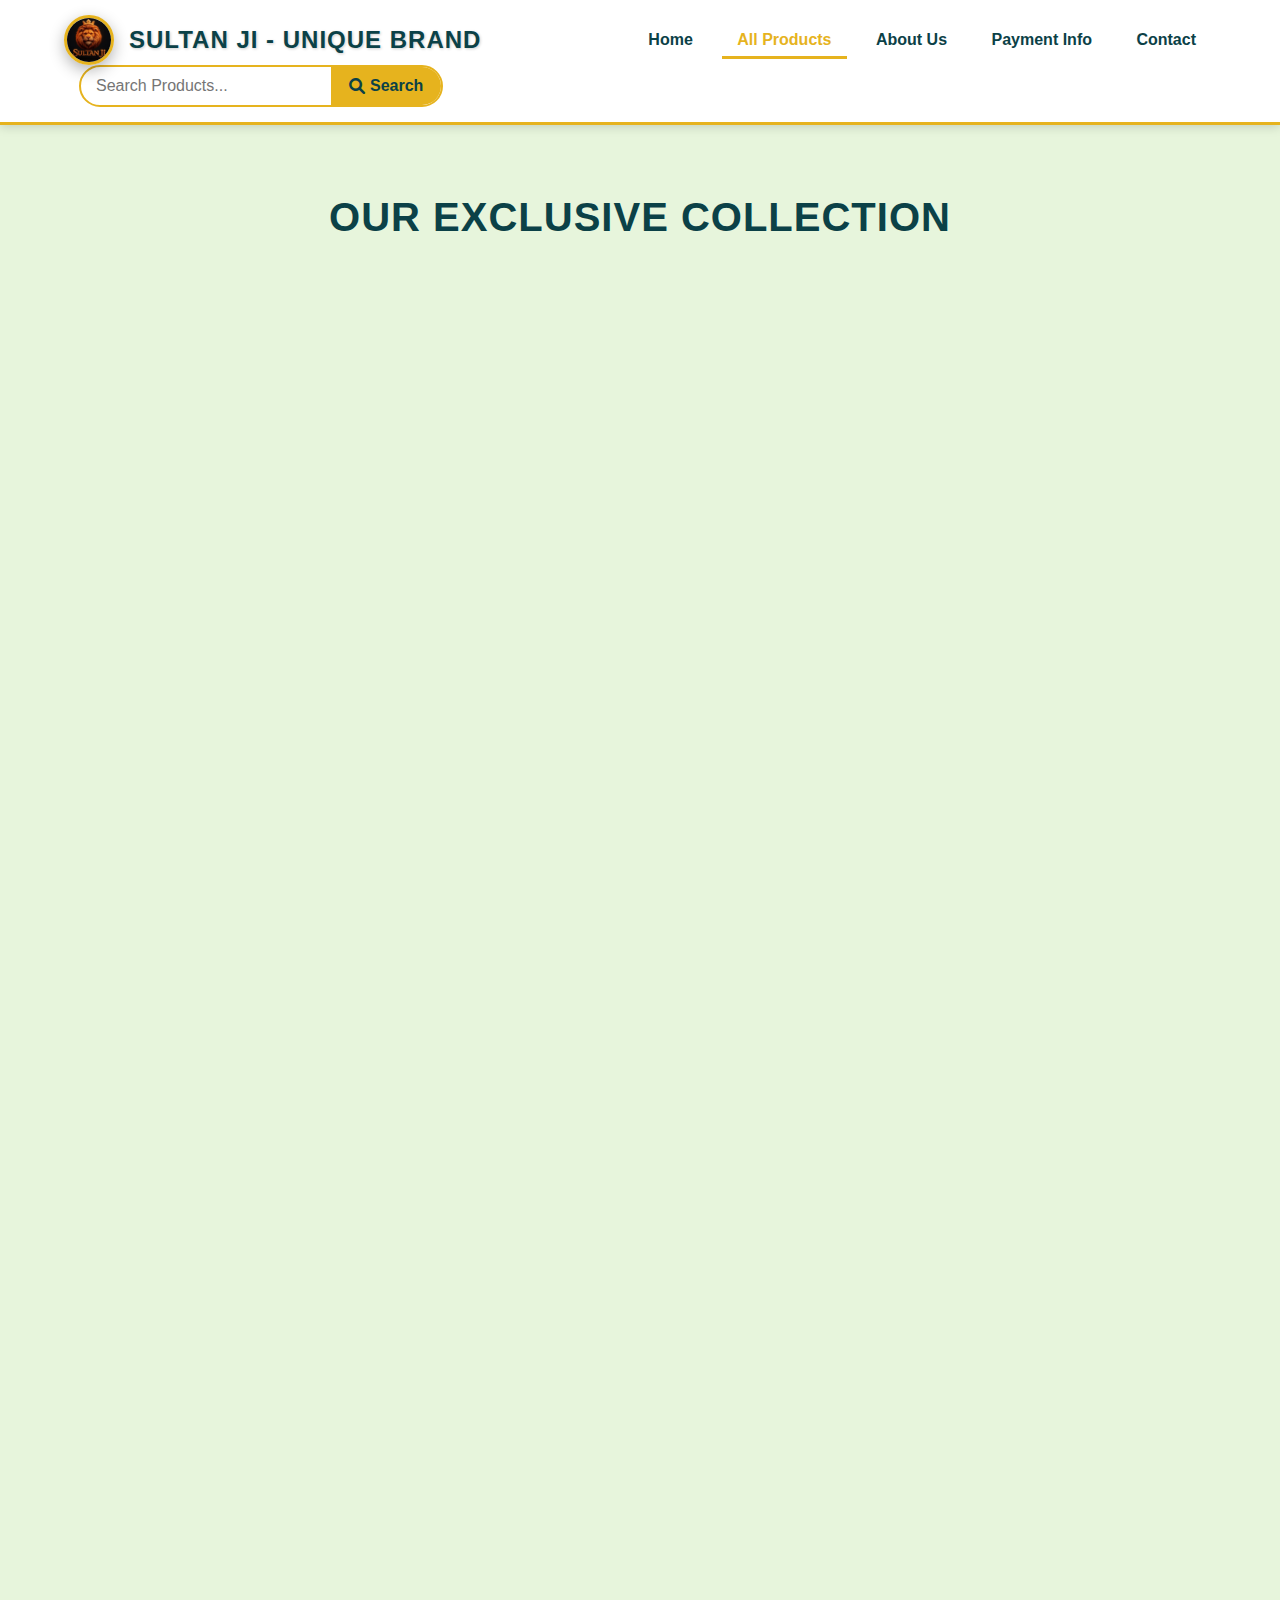
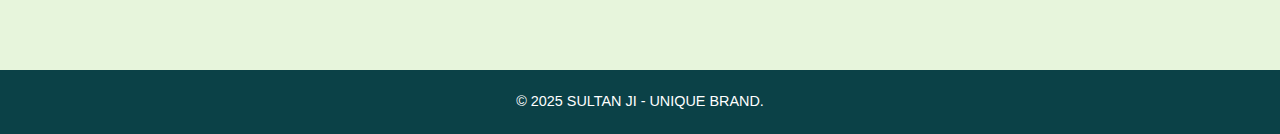
<file: products.html>
<!DOCTYPE html>
<html lang="en">

<head>
    <meta charset="UTF-8">
    <meta name="viewport" content="width=device-width, initial-scale=1.0">
    <title>SULTAN JI - UNIQUE BRAND | All Products</title>
    <link rel="stylesheet" href="style.css">
    <link rel="stylesheet" href="https://cdnjs.cloudflare.com/ajax/libs/font-awesome/6.0.0-beta3/css/all.min.css">
</head>

<body>

    <header class="luxury-header">
        <div class="logo-container">
            <img src="SULTAN_JI_LOGO.jpg" alt="Sultan Ji Logo" class="logo-img">
            <h1>SULTAN JI - UNIQUE BRAND</h1>
        </div>
        <nav>
            <a href="index.html">Home</a>
            <a href="products.html" class="active">All Products</a>
            <a href="about.html">About Us</a>
            <a href="payment.html">Payment Info</a>
            <a href="contact.html">Contact</a>
        </nav>

        <form class="search-form" action="products.html" method="get">
            <input type="search" name="q" placeholder="Search Products..." aria-label="Search" required>
            <button type="submit">
                <i class="fas fa-search"></i> 
                Search
            </button>
        </form>
    </header>

    <section class="all-products-section">
        <h2>Our Exclusive Collection</h2>
        <div class="product-grid">

            <div class="product-item product-card">
                <img src="product1.png" alt="Steelness rings gold plated">
                <h3>Steelness rings gold plated</h3>
                <p class="price">PKR450.00</p>
                <a href="detail-product1.html" class="luxury-btn">View Details</a>
            </div>

            <div class="product-item product-card">
                <img src="Screenshot .png" alt="Steelness steel">
                <h3>Steelness steel</h3>
                <p class="price">PKR 500</p>
                <a href="detail-product2.html" class="luxury-btn">View Details</a>
            </div>

            <div class="product-item product-card">
                <img src="HOME GAGETS.png" alt="All HOME GAGETS">
                <h3>All HOME GAGETS</h3>
                <p class="price"> (PKR) </p>
                <a href="detail-product3.html" class="luxury-btn">View Details</a>
            </div>

            <div class="product-item product-card">
                <img src="UNIQUE WACTHS.png" alt="ALL UNIQUE WACTHS">
                <h3>ALL UNIQUE WACTHS</h3>
                <p class="price">PKR</p>
                <a href="detail-product4.html" class="luxury-btn">View Details</a>
            </div>

            <div class="product-item product-card">
                <img src="ALL STEEL JEWELRYS.png" alt="ALL STEEL JEWELRYS">
                <h3>ALL STEEL JEWELRYS</h3>
                <p class="price">PKR </p>
                <a href="detail-product5.html" class="luxury-btn">View Details</a>
            </div>

            <div class="product-item product-card">
                <img src="UNIQUE EARPHONES.png" alt="ALL UNIQUE EARPHONES">
                <h3>ALL UNIQUE EARPHONES</h3>
                <p class="price">PKR </p>
                <a href="detail-product6.html" class="luxury-btn">View Details</a>
            </div>

        </div>
    </section>

    <footer>
        <p>&copy; 2025 SULTAN JI - UNIQUE BRAND.</p>
    </footer>

    <script>
        // Search logic updated to use '.product-item' consistently
        document.addEventListener('DOMContentLoaded', function() {
            const urlParams = new URLSearchParams(window.location.search);
            const searchTerm = urlParams.get('q');

            if (searchTerm) {
                const searchLower = searchTerm.toLowerCase();
                // Target all product items
                const productCards = document.querySelectorAll('.product-item');
                let visibleCount = 0;

                productCards.forEach(card => {
                    const titleElement = card.querySelector('h3');
                    const titleText = titleElement ? titleElement.textContent.toLowerCase() : '';

                    if (titleText.includes(searchLower)) {
                        card.style.display = 'block';
                        // Highlight found product with Gold border
                        card.style.border = '3px solid var(--primary-color)';
                        card.style.boxShadow = '0 0 20px rgba(255, 215, 0, 0.5)';
                        visibleCount++;
                    } else {
                        card.style.display = 'none';
                    }
                });

                const resultsHeader = document.querySelector('.all-products-section h2');
                if (resultsHeader) {
                    if (visibleCount > 0) {
                        resultsHeader.textContent = `Search Results (${visibleCount}) for: "${searchTerm}"`;
                    } else {
                        resultsHeader.textContent = `No results found for: "${searchTerm}"`;
                    }
                }
            }
        });
    </script>
</body>


</html>
</file>
<file: style.css>
/*======================================================
  1. CSS Variables for Luxury Theme (Royal Navy & Bright Gold)
========================================================*/

:root {
    /* Main Colors */
    --background-color: #e7f5dc;
    /* Light Cream/Off-White Background */
    --surface-color: #ffffff;
    /* Pure White Surface for Cards/Header */
    --primary-color: #E6B31E;
    /* Bright Gold (Highlight/Accent) */
    --secondary-color: #0b4147;
    /* Deep Royal Navy Blue (Primary Text/Strong Elements) */
    --text-color: #000000;
    --subtle-text: #666666;
    --border-color: #cccccc;
    --dark-primary-color: #000000;
    /* Deepest Black for hover contrast */
    /* Typography */
    --font-heading: 'Transcity Font', serif;
    /* Use a fancy serif font if available */
    --font-body: 'Arial', sans-serif;
}


/*======================================================
  7. ULTIMATE WROUGHT IRON GATE OPENING EFFECT (Final Unique Style)
========================================================*/


/* Container jo poori screen ko cover karega */

.door-opening-screen {
    position: fixed;
    top: 0;
    left: 0;
    width: 100%;
    height: 100vh;
    z-index: 9999;
    display: flex;
    justify-content: center;
    align-items: center;
    overflow: hidden;
    /* Parde ke peeche ka deep black/gold ambient light effect */
    background-color: transparent;
    box-shadow: 0 0 100px rgba(255, 215, 0, 0.4);
    /* Ambient Gold Glow */
}


/* Door Text (SULTAN JI) - GRAND FLASH REVEAL */

.door-text {
    position: absolute;
    z-index: 10000;
    font-size: 8em;
    font-family: var(--font-heading);
    color: #fff200;
    /* Initial state set by JS for the animation sequence */
}


/* --- Keyframes for Sparkling Text Reveal (Same as before, perfect for the drama) --- */

@keyframes revealText {
    0% {
        opacity: 0;
        text-shadow: 0 0 10px rgba(255, 255, 255, 0.8);
        color: transparent;
    }
    100% {
        opacity: 1;
        /* Ultimate Gold Shadow */
        color: var(--primary-color);
        text-shadow: 0 0 15px #FFD700, 0 0 35px #FFD700, 0 0 70px rgba(255, 215, 0, 0.8);
    }
}


/* Har ek door ka style (Heavy Wrought Iron Gate) */

.door {
    width: 50%;
    height: 100%;
    /* UNIQUE: Black Iron Look with Wrought Design */
    /* Dark Metallic Background */
    background: #111111;
    /* Gold-tinted border to highlight the gate frame */
    border: 8px solid var(--primary-color);
    /* Strong Inner Shadow for heavy metal look */
    box-shadow: inset 0 0 50px rgba(0, 0, 0, 1.5), 0 0 30px rgba(0, 0, 0, 0.8);
    position: relative;
    transform-style: preserve-3d;
    overflow: hidden;
    /* Important for the internal iron pattern */
}


/* --- UNIQUE: Wrought Iron Pattern (The Key Effect) --- */

.door::before {
    content: '';
    position: absolute;
    top: 0;
    left: 0;
    right: 0;
    bottom: 0;
    z-index: 1;
    /* Pattern: Vertical bars and subtle horizontal lines */
    background: repeating-linear-gradient(to right, #222 0, #222 3px, transparent 3px, transparent 40px), repeating-linear-gradient(to bottom, transparent 0, transparent 200px, #333 200px, #333 205px);
    /* Subtle Gold metallic finish on the pattern */
    opacity: 0.9;
    filter: drop-shadow(0 0 5px rgba(255, 215, 0, 0.2));
}


/* --- Animation Keyframes (Heavy, Slow Slide Open) --- */

@keyframes slideLeft {
    0% {
        transform: translateX(0) rotateY(0deg);
    }
    100% {
        /* Slow-motion slide out, slightly tilting back for weight */
        transform: translateX(-100%) perspective(300px) rotateY(-8deg);
    }
}

@keyframes slideRight {
    0% {
        transform: translateX(0) rotateY(0deg);
    }
    100% {
        /* Slow-motion slide out, slightly tilting back for weight */
        transform: translateX(100%) perspective(300px) rotateY(8deg);
    }
}


/* Final Fade Out (Container ko hide karna) */

@keyframes openDoors {
    0% {
        opacity: 1;
        visibility: visible;
    }
    99% {
        opacity: 1;
        visibility: visible;
    }
    100% {
        opacity: 0;
        visibility: hidden;
    }
}

@keyframes fadeOutText {
    0% {
        opacity: 1;
    }
    100% {
        opacity: 0;
    }
}


/*======================================================
  2. Global and Reset Styles
========================================================*/

* {
    margin: 0;
    padding: 0;
    box-sizing: border-box;
    font-family: var(--font-body);
}

body {
    background-color: var(--background-color);
    color: var(--text-color);
    line-height: 1.6;
    text-align: center;
}

h2 {
    font-size: 2.5em;
    margin-bottom: 20px;
    color: var(--secondary-color);
    /* Navy Blue Heading */
    text-transform: uppercase;
    letter-spacing: 1px;
}

section {
    padding: 60px 5%;
}


/* --- Action-Full Luxury Button --- */

.luxury-btn {
    display: inline-block;
    background-color: var(--primary-color);
    /* Gold button background */
    color: var(--secondary-color);
    /* Navy text */
    padding: 14px 30px;
    border-radius: 5px;
    text-decoration: none;
    font-weight: bold;
    transition: all 0.3s ease;
    border: 2px solid var(--primary-color);
    text-align: center;
    text-transform: uppercase;
    letter-spacing: 0.5px;
    margin-top: 15px;
}

.luxury-btn:hover {
    background-color: var(--secondary-color);
    /* Navy background on hover */
    color: var(--primary-color);
    /* Gold text on hover */
    transform: translateY(-3px);
    /* Subtle lift */
    box-shadow: 0 6px 15px rgba(11, 65, 71, 0.6);
    /* Navy Shadow */
}


/*======================================================
  3. HEADER & NAVIGATION (Stylish Search Bar)
========================================================*/

.luxury-header {
    background-color: var(--surface-color);
    border-bottom: 3px solid var(--primary-color);
    /* Gold Line */
    padding: 15px 5%;
    box-shadow: 0 2px 10px rgba(0, 0, 0, 0.15);
    display: flex;
    justify-content: space-between;
    align-items: center;
    flex-wrap: wrap;
}

.logo-container {
    display: flex;
    align-items: center;
}

.logo-img {
    width: 50px;
    height: 50px;
    margin-right: 15px;
    border-radius: 50%;
    object-fit: cover;
    border: 3px solid var(--primary-color);
    /* Gold border on logo */
}

.luxury-header h1 {
    font-size: 1.5em;
    font-weight: 700;
    letter-spacing: 1px;
    color: var(--secondary-color);
    /* Navy Blue Heading */
}

nav a {
    text-decoration: none;
    color: var(--secondary-color);
    padding: 8px 15px;
    margin: 0 5px;
    transition: color 0.3s, border-bottom 0.3s;
    font-weight: 600;
}

nav a:hover,
nav a.active {
    color: var(--primary-color);
    border-bottom: 3px solid var(--primary-color);
}


/* --- ACTION-FULL SEARCH BAR --- */

.search-form {
    display: flex;
    gap: 0;
    /* Bold Gold Border */
    border: 2px solid var(--primary-color);
    border-radius: 25px;
    /* Zyada Rounded Corners for a modern look */
    overflow: hidden;
    margin-left: 15px;
    /* Smooth transition for hover/focus effects */
    transition: box-shadow 0.3s, transform 0.3s;
    background-color: var(--surface-color);
}

.search-form:hover {
    transform: scale(1.02);
    /* Slight lift on hover */
    /* Soft Gold Shadow on hover */
    box-shadow: 0 5px 15px rgba(230, 179, 30, 0.4);
}

.search-form:focus-within {
    /* Prominent Gold glow on focus (when user types) */
    box-shadow: 0 0 18px rgba(230, 179, 30, 0.8);
}

.search-form input[type="search"] {
    padding: 10px 15px;
    border: none;
    font-size: 1em;
    width: 250px;
    outline: none;
    background-color: transparent;
    color: var(--text-color);
}

.search-form button {
    background-color: var(--primary-color);
    /* Gold Button Color */
    color: var(--secondary-color);
    /* Navy text on Gold */
    border: none;
    padding: 10px 18px;
    cursor: pointer;
    font-size: 1em;
    font-weight: bold;
    transition: all 0.3s;
    display: flex;
    align-items: center;
    gap: 5px;
}

.search-form button:hover {
    background-color: var(--dark-primary-color);
    /* Dark/Black hover for strong contrast */
    color: var(--primary-color);
    /* Gold text on dark hover */
    transform: scale(1.05);
    /* Button grows slightly on interaction */
}


/*======================================================
  4. PRODUCT CARDS (Action-Full Styles)
========================================================*/

.product-grid {
    display: flex;
    flex-wrap: wrap;
    justify-content: center;
    gap: 30px;
    padding: 50px 5%;
}


/* --- Action-Full Product Item --- */

.product-item {
    background-color: var(--surface-color);
    /* White Surface */
    padding: 25px;
    max-width: 330px;
    width: 100%;
    border-radius: 15px;
    box-shadow: 0 4px 12px rgba(0, 0, 0, 0.15);
    text-align: center;
    /* Initial Royal Navy border */
    border: 2px solid var(--secondary-color);
    /* Stronger, faster transition for aggressive action (Hover/Lift effect) */
    transition: all 0.35s cubic-bezier(0.175, 0.885, 0.32, 1.275);
    /* Springy transition */
    overflow: hidden;
    position: relative;
}

.product-item:hover {
    /* Stronger lift and slight 3D tilt */
    transform: translateY(-12px) rotateX(1deg);
    /* Deep Navy Shadow with prominent Gold Ring (Action-Full Glow) */
    box-shadow: 0 20px 40px rgba(11, 65, 71, 0.5), 0 0 0 5px var(--primary-color);
    /* Gold border on hover */
    border-color: var(--primary-color);
    z-index: 10;
}

.product-item img {
    width: 100%;
    height: 280px;
    object-fit: cover;
    border-radius: 10px;
    margin-bottom: 15px;
    /* Image zoom animation */
    transition: transform 0.5s ease;
}

.product-item:hover img {
    /* Image zoom on hover */
    transform: scale(1.05);
}

.product-item h3 {
    font-size: 1.6em;
    color: var(--secondary-color);
    /* Navy Blue Heading */
    margin-bottom: 5px;
    text-transform: uppercase;
}

.product-item .price {
    font-size: 1.5em;
    color: var(--primary-color);
    /* Highlight price in Gold */
    font-weight: 700;
    margin-bottom: 20px;
    letter-spacing: 0.5px;
}


/*======================================================
  5. OTHER SECTION STYLES (Hero, Detail, Footer, etc.)
========================================================*/


/* --- HERO SECTION --- */

.hero-section {
    /* Use the Navy Blue background for the hero section */
    background: linear-gradient(rgba(11, 65, 71, 0.8), rgba(11, 65, 71, 0.8)), url('hero-bg.jpg') center/cover no-repeat;
    color: white;
    text-align: center;
    padding: 100px 20px 60px;
}

.hero-content {
    max-width: 900px;
    margin: 0 auto;
}

.hero-content h2 {
    font-size: 3.5em;
    margin-bottom: 20px;
    letter-spacing: 3px;
    color: var(--primary-color);
    /* Gold heading on Navy background */
}

.home-main-image {
    max-width: 900px;
    width: 20%;
    border-radius: 10px;
    box-shadow: 0 8px 25px rgba(0, 0, 0, 0.5);
    margin-top: 40px;
    border: 5px solid var(--primary-color);
    /* Gold border for main image */
}


/* --- PRODUCT DETAIL PAGE STYLES --- */

.product-detail-section {
    padding: 60px 5%;
}

.detail-card {
    display: flex;
    max-width: 1000px;
    margin: 0 auto;
    background-color: var(--surface-color);
    border: 3px solid var(--secondary-color);
    border-radius: 15px;
    overflow: hidden;
    box-shadow: 0 10px 30px rgba(0, 0, 0, 0.1);
    text-align: left;
}


/* ... rest of detail-card styles ... */

.detail-card img {
    width: 50%;
    min-height: 500px;
    object-fit: cover;
    border-radius: 15px 0 0 15px;
}

.product-info-detail {
    width: 50%;
    padding: 50px;
}

.product-info-detail h2 {
    text-align: left;
    color: var(--primary-color);
    /* Gold detail heading */
    margin-bottom: 10px;
}

.product-info-detail .price {
    font-size: 2.5em;
    color: var(--secondary-color);
    /* Navy Blue Price */
    margin-bottom: 25px;
    font-weight: 700;
}

.product-info-detail p {
    font-size: 1.1em;
    margin-bottom: 20px;
    color: var(--text-color);
}

.whatsapp-btn {
    background-color: #25D366;
    /* WhatsApp Green */
    border-color: #25D366;
    color: white;
    margin-top: 30px;
}

.whatsapp-btn:hover {
    background-color: transparent;
    color: #25D366;
    border-color: #25D366;
}


/* --- TESTIMONIALS --- */

.testimonials-section {
    background-color: var(--secondary-color);
    color: white;
}

.testimonials-section h2 {
    color: var(--primary-color);
}

.testimonials-container {
    display: flex;
    justify-content: center;
    flex-wrap: wrap;
    gap: 30px;
}

.testimonial-card {
    background-color: #000000;
    /* Deep Black for dramatic effect */
    color: white;
    padding: 30px;
    border-radius: 10px;
    max-width: 350px;
    box-shadow: 0 4px 15px rgba(0, 0, 0, 0.4);
    text-align: left;
    border-left: 5px solid var(--primary-color);
    /* Gold accent line */
}


/* --- FOOTER --- */

footer {
    background-color: var(--secondary-color);
    /* Navy Blue Footer */
    color: var(--surface-color);
    /* White/Cream text */
    padding: 20px 0;
    font-size: 0.9em;
}


/*======================================================
  6. RESPONSIVENESS (Media Queries)
========================================================*/

@media (max-width: 992px) {
    /* Header Reorganization */
    .luxury-header {
        flex-direction: column;
    }
    .logo-container {
        width: 100%;
        justify-content: center;
        margin-bottom: 15px;
    }
    nav {
        order: 3;
        margin-top: 15px;
    }
    .search-form {
        order: 2;
        margin: 10px 0;
        width: 90%;
        border-radius: 15px;
    }
    .search-form input[type="search"] {
        width: 100%;
    }
    /* Product Detail Adjustments */
    .detail-card {
        flex-direction: column;
        max-width: 90%;
    }
    .detail-card img,
    .product-info-detail {
        width: 100%;
    }
    .detail-card img {
        height: 350px;
        border-radius: 15px 15px 0 0;
    }
}

@media (max-width: 600px) {
    .hero-content h2 {
        font-size: 2.5em;
    }
    .search-form {
        width: 100%;
    }
    .product-item {
        max-width: 100%;
    }
    .product-info-detail {
        padding: 30px 20px;
    }
}


/*======================================================
  8. GRAND PRODUCT COLLECTION STYLE (SULTAN JI)
========================================================*/


/* Scroll-Triggered Fade-in Animation Keyframes */

@keyframes fadeIn {
    from {
        opacity: 0;
        transform: translateY(20px);
    }
    to {
        opacity: 1;
        transform: translateY(0);
    }
}

.product-grid {
    display: flex;
    flex-wrap: wrap;
    justify-content: center;
    gap: 30px;
    padding: 30px 0;
    /* Optional: Slight background variation to make cards pop */
    background-color: var(--background-color);
}

.product-item {
    background-color: var(--surface-color);
    padding: 20px;
    width: 300px;
    border: 1px solid var(--border-color);
    /* Subtle default border */
    border-radius: 12px;
    /* Smoother corners for elegance */
    text-align: center;
    overflow: hidden;
    /* Animation initial state: hidden */
    opacity: 0;
    transform: translateY(20px);
    /* Apply the staggered entrance animation */
    animation: fadeIn 0.8s ease-out forwards;
    /* Default shadow for luxurious depth */
    box-shadow: 0 5px 15px rgba(0, 0, 0, 0.2);
    /* Smooth transitions for hover effects */
    transition: transform 0.4s ease, box-shadow 0.4s ease, border-color 0.4s ease;
}


/* Hover Effect: GRAND 3D TILT & GOLD GLOW */

.product-item:hover {
    /* Slight 3D tilt on hover (Grounded on the bottom edge) */
    transform: translateY(-8px) rotateX(2deg) scale(1.02);
    /* Extreme Gold Shadow for a dramatic effect */
    box-shadow: 0 15px 30px rgba(255, 215, 0, 0.4), 0 0 50px rgba(255, 215, 0, 0.2);
    border-color: var(--primary-color);
}

.product-item img {
    width: 100%;
    height: 300px;
    /* Fixed height for uniformity in grid */
    object-fit: cover;
    border-radius: 8px;
    margin-bottom: 15px;
    transition: filter 0.4s ease;
}

.product-item:hover img {
    /* Image gets a soft golden glow on hover */
    filter: brightness(1.05) drop-shadow(0 0 10px rgba(255, 215, 0, 0.6));
}

.product-item h3 {
    color: var(--secondary-color);
    font-size: 1.8em;
    margin-bottom: 8px;
    /* Subtle Gold Underline */
    border-bottom: 2px solid var(--primary-color);
    display: inline-block;
    padding-bottom: 5px;
}

.product-item .price {
    color: var(--primary-color);
    /* Bright Gold */
    font-size: 1.5em;
    font-weight: bold;
    margin-bottom: 20px;
}


/* --- Staggered Entrance Effect --- */


/* Har item thode time ke baad saamne aayega */

.product-grid .product-item:nth-child(1) {
    animation-delay: 0.0s;
}

.product-grid .product-item:nth-child(2) {
    animation-delay: 0.1s;
}

.product-grid .product-item:nth-child(3) {
    animation-delay: 0.2s;
}

.product-grid .product-item:nth-child(4) {
    animation-delay: 0.3s;
}

.product-grid .product-item:nth-child(5) {
    animation-delay: 0.4s;
}

.product-grid .product-item:nth-child(6) {
    animation-delay: 0.5s;
}

.product-grid .product-item:nth-child(7) {
    animation-delay: 0.6s;
}

.product-grid .product-item:nth-child(8) {
    animation-delay: 0.7s;
}


/* Agar aur bhi products hon toh yeh automatically unpar apply ho jayega */


/*======================================================
  9. LOGO & HEADER GLOW EFFECTS (All Files)
========================================================*/


/* Logo Container ko 3D perspective denge */

.logo-container {
    /* Perspective for 3D effect on hover */
    perspective: 1000px;
}


/* Logo Image (SULTAN JI LOGO.jpg) par effect */

.logo-img {
    /* Smooth transition for all changes */
    transition: transform 0.4s ease-out, box-shadow 0.4s ease-out;
    /* Default shadow for initial depth */
    box-shadow: 0 5px 15px rgba(0, 0, 0, 0.3);
    /* Make sure the image responds to 3D effects */
    transform-style: preserve-3d;
}


/* Logo Image Hover Effect: 3D Tilt & Intense Gold Sparkle */

.logo-img:hover {
    /* 3D Rotation: Halka sa neeche aur right ki taraf tilt hoga (15 degrees) */
    transform: rotateX(5deg) rotateY(5deg) scale(1.05);
    /* Intense Gold Box Shadow (Sparkle) */
    box-shadow: 0 0 10px rgba(255, 215, 0, 0.8), /* Soft Inner Glow */
    0 0 25px rgba(255, 215, 0, 0.6), /* Medium Glow */
    0 15px 30px rgba(0, 0, 0, 0.7);
    /* Deep Outer Shadow for height */
}


/* Logo Title (SULTAN JI - UNIQUE BRAND) par subtle glow effect */

.logo-container h1 {
    transition: color 0.3s ease, text-shadow 0.3s ease;
    /* Base text-shadow for a permanent luxurious look */
    text-shadow: 1px 1px 3px rgba(0, 0, 0, 0.2);
}


/* Logo Title Hover Effect: Text Glow */

.logo-container:hover h1 {
    color: var(--primary-color);
    /* Gold color on hover */
    /* Soft, luxurious text glow */
    text-shadow: 0 0 8px var(--primary-color), 0 0 15px rgba(255, 215, 0, 0.4);
}


/*======================================================
  14. CONTACT PAGE - ACTION SOCIAL ICONS
========================================================*/

.social-icon-group {
    display: flex;
    justify-content: center;
    gap: 20px;
    /* Icons ke beech mein space */
    margin-top: 25px;
}


/* Base style for all social icons */

.social-icon {
    display: flex;
    justify-content: center;
    align-items: center;
    width: 50px;
    /* Icon ka size */
    height: 50px;
    /* Icon ka size */
    border-radius: 50%;
    /* Gol shape */
    color: var(--surface-color);
    /* White icon */
    font-size: 1.5em;
    text-decoration: none;
    /* Default Luxury Look: Dark Border & Shadow */
    border: 2px solid var(--secondary-color);
    /* Navy blue border */
    box-shadow: 0 4px 10px rgba(0, 0, 0, 0.4);
    /* Action: Smooth transitions for all effects */
    transition: all 0.3s cubic-bezier(0.175, 0.885, 0.32, 1.275);
    /* Springy transition */
}


/* Unique Brand Colors (Backgrounds) */

.social-icon.facebook {
    background-color: #3b5998;
}

.social-icon.instagram {
    background-color: #E4405F;
}

.social-icon.tiktok {
    background-color: #000000;
}

.social-icon.whatsapp {
    background-color: #25D366;
}


/* WhatsApp Green */


/* ROYAL HOVER EFFECT: Lift, Scale, and Gold Glow */

.social-icon:hover {
    /* Action: Thoda bada hoga (zoom in) */
    transform: scale(1.15) rotate(5deg);
    /* Intense Gold Glow */
    box-shadow: 0 0 15px rgba(255, 215, 0, 0.8), /* Strong Gold Glow */
    0 6px 15px rgba(0, 0, 0, 0.6);
    /* Deep Shadow */
    /* Gold Border Accent on Hover */
    border-color: var(--primary-color);
}


/* Icon (i tag) ko thoda Royal feel denge */

.social-icon i {
    transition: color 0.3s;
}

.social-icon:hover i {
    color: var(--primary-color);
    /* Icon ka color Gold ho jayega */
}


/*======================================================
  15. CONTACT PAGE LAYOUT
========================================================*/

.contact-section {
    /* Use the light background color from the root */
    background-color: var(--background-color);
    padding: 60px 5%;
    text-align: center;
}

.contact-section h2 {
    color: var(--secondary-color);
    /* Navy Blue Heading */
}


/* Main container for spacing */

.contact-container {
    max-width: 800px;
    margin: 0 auto 40px;
}


/* Individual contact detail box (The old footer/detail-item style) */

.detail-item {
    background-color: var(--surface-color);
    border: 3px solid var(--primary-color);
    /* Gold Border Accent */
    border-radius: 12px;
    padding: 30px;
    margin-top: 30px;
    box-shadow: 0 5px 20px rgba(0, 0, 0, 0.1);
    text-align: left;
    /* Text alignment for readability */
}

.detail-item h3 {
    color: var(--secondary-color);
    /* Navy Blue Sub-heading */
    font-size: 1.8em;
    margin-bottom: 15px;
}

.detail-item p {
    font-size: 1.1em;
    margin-bottom: 10px;
    color: var(--text-color);
}

.detail-item a {
    color: var(--primary-color);
    /* Gold link color */
    font-weight: bold;
    text-decoration: none;
    transition: color 0.3s;
}

.detail-item a:hover {
    color: var(--dark-primary-color);
    /* Dark hover for gold links */
}


/* Separate box style for Operating Hours */

.contact-box {
    /* The inline style from HTML is redundant if this is used, but this keeps the structure */
    max-width: 500px;
    margin: 40px auto;
    background-color: var(--surface-color);
    border: 3px solid var(--secondary-color);
    /* Navy Border */
    padding: 30px;
    border-radius: 10px;
    box-shadow: 0 8px 25px rgba(0, 0, 0, 0.15);
}

.contact-box h3 {
    color: var(--primary-color);
    /* Gold Heading */
    margin-bottom: 20px;
}


/* --- PRODUCT DETAIL PAGE STYLES --- */


/* ... other styles ... */

.whatsapp-btn {
    /* Uses the standard WhatsApp Green color */
    background-color: #25D366;
    border-color: #25D366;
    color: white;
    margin-top: 30px;
    /* Inherits from .luxury-btn for padding, font, etc. */
}

.whatsapp-btn:hover {
    /* Hover effect: Transparent button with green border and text */
    background-color: transparent;
    color: #25D366;
    border-color: #25D366;
    /* Also inherits the lift/shadow from .luxury-btn:hover if needed */
}


/*======================================================
  14. CONTACT PAGE - ACTION SOCIAL ICONS
========================================================*/


/* ... Base .social-icon styles ... */

.social-icon.whatsapp {
    /* Unique Brand Color (Background) */
    background-color: #25D366;
}


/* Note: The hover effect is handled by the general .social-icon:hover, 
which provides the Gold Glow and lift. */
</file>
